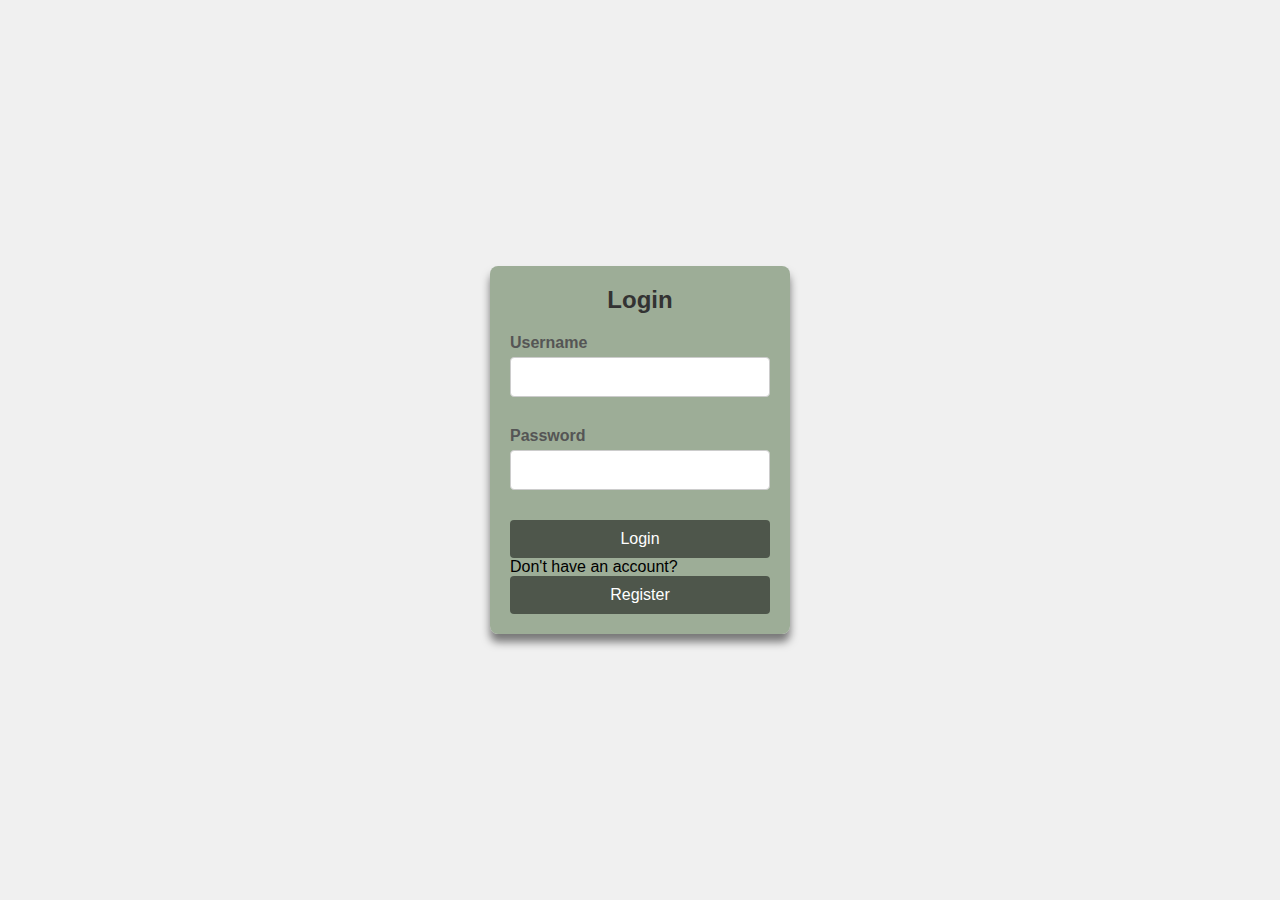
<file: index.html>
<!DOCTYPE html>
<html lang="en">
<head>
  <meta charset="UTF-8">
  <meta name="viewport" content="width=device-width, initial-scale=1.0">
  <title>Login Page</title>
  <link rel="stylesheet" href="style.css">
</head>
<body>
  <div class="login-container">
    <h2>Login</h2>
    <form>
      <div class="input-wrapper">
        <label for="username">Username</label>
        <input type="text" id="username" name="username" required>
      </div>
      <div class="input-wrapper">
        <label for="password">Password</label>
        <input type="password" id="password" name="password" required>
      </div>
      <button type="submit">Login</button>
    </form>
    <p>Don't have an account?</p>
    <button onclick="window.location.href='index1.html'">Register</button>
  </div>
</body>
</html>
</file>
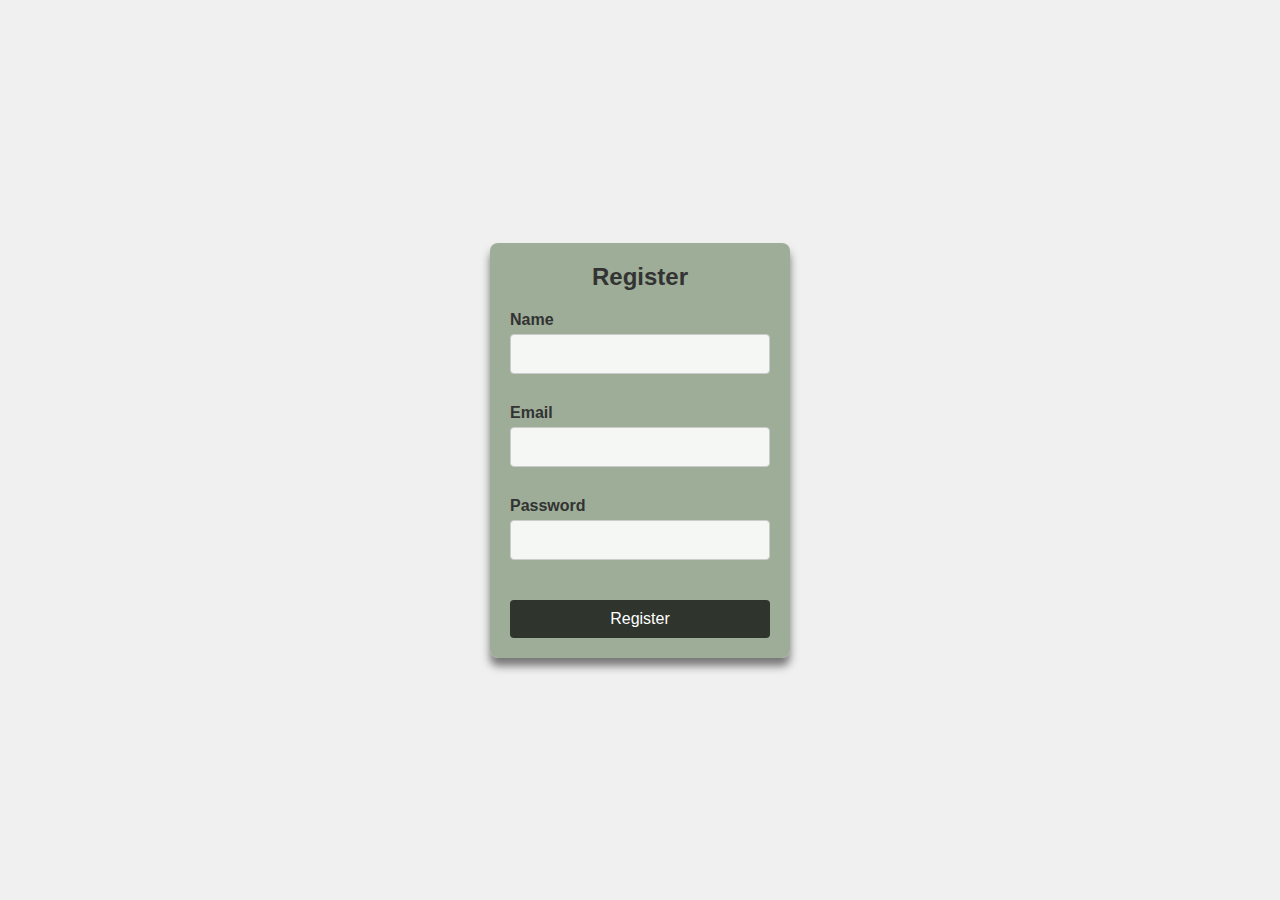
<file: index1.html>
<!DOCTYPE html>
<html lang="en">
<head>
    <meta charset="UTF-8">
    <meta name="viewport" content="width=device-width, initial-scale=1.0">
    <title>Registration Page</title>
    <link rel="stylesheet" href="style1.css">
</head>
<body>
    <div class="login-container">
        <h2>Register</h2>
        <form action="#" method="POST">
            <div class="input-wrapper">
            <label for="name">Name</label>
            <input type="text" id="name" name="name" required>
            </div>
            <div class="input-wrapper">
            <label for="email">Email</label>
            <input type="email" id="email" name="email" required>
            </div>
            <div class="input-wrapper">
            <label for="password">Password</label>
            <input type="password" id="password" name="password" required>
            </div>

            <button type="submit">Register</button>
        </form>
    </div>
</body>
</html>
</file>
<file: style.css>
* {
    box-sizing: border-box;
    margin: 0;
    padding: 0;
    font-family: Arial, sans-serif;
}

body {
    background-image: url(https://cdn.pixabay.com/photo/2018/07/23/19/32/abstract-3557681_1280.jpg);
    background-size: cover;
    display: flex;
    justify-content: center;
    align-items: center;
    min-height: 100vh;
    background-color: #f0f0f0;
}

.login-container {
    width: 300px;
    padding: 20px;
    background-color: rgba(147, 165, 141, 0.9); 
    box-shadow: 0 8px 8px rgba(0, 0, 0, 0.5); 
    border-radius: 8px;
}
h2 {
    text-align: center;
    margin-bottom: 20px;
    color: #333;
}

.input-wrapper {
    width: 100%;
    margin-bottom: 15px;
}

label {
    display: block;
    margin-bottom: 5px;
    font-weight: bold;
    color: #555;
}

input[type="text"],
input[type="password"] {
    width: 100%;
    padding: 10px;
    height: 40px;
    margin-bottom: 15px;
    border: 1px solid #ccc;
    border-radius: 4px;
    box-sizing: border-box;
    font-size: 16px;
    appearance: none;
    font-family: inherit;
}

button {
    width: 100%;
    padding: 10px;
    background-color: rgba(0, 0, 0, 0.5);
    color: #fff;
    border: none;
    border-radius: 4px;
    cursor: pointer;
    font-size: 16px;
}

button:hover {
    background-color: #2d2c5a;
}
</file>
<file: style1.css>
* {
    box-sizing: border-box;
    margin: 0;
    padding: 0;
    font-family: Arial, sans-serif;
}

body {
    background-image: url(https://cdn.pixabay.com/photo/2018/07/23/19/32/abstract-3557681_1280.jpg);
    background-size: cover;
    display: flex;
    justify-content: center;
    align-items: center;
    min-height: 100vh;
    background-color: #f0f0f0;
}

.login-container {
    width: 300px;
    padding: 20px;
    background-color: rgba(147, 165, 141, 0.9); 
    box-shadow: 0 8px 8px rgba(0, 0, 0, 0.5); 
    border-radius: 8px;
}

h2 {
    text-align: center;
    margin-bottom: 20px;
    color: #333;
}

.input-wrapper {
    width: 100%;
    margin-bottom: 15px;
}

label {
    display: block;
    margin-bottom: 5px;
    font-weight: bold;
    color: #333; 
}

input[type="text"],
input[type="email"],
input[type="password"] {
    width: 100%;
    padding: 10px;
    height: 40px;
    margin-bottom: 15px;
    border: 1px solid #ccc;
    border-radius: 4px;
    box-sizing: border-box;
    font-size: 16px;
    appearance: none;
    font-family: inherit;
    background-color: rgba(255, 255, 255, 0.9); /* Slightly transparent */
}

button {
    width: 100%;
    padding: 10px;
    background-color: rgba(0, 0, 0, 0.7); /* Darker button background */
    color: #ffffff;
    border: none;
    border-radius: 4px;
    cursor: pointer;
    font-size: 16px;
    margin-top: 10px;
}

button:hover {
    background-color: #2d2c5a;
}

p {
    text-align: center;
    color: #333;
    margin-top: 15px;
    font-size: 14px;
}

button.register-button {
    background-color: rgba(0, 0, 0, 0.6); 
    margin-top: 5px;
}

button.register-button:hover {
    background-color: #4b4a84; 
}
</file>
